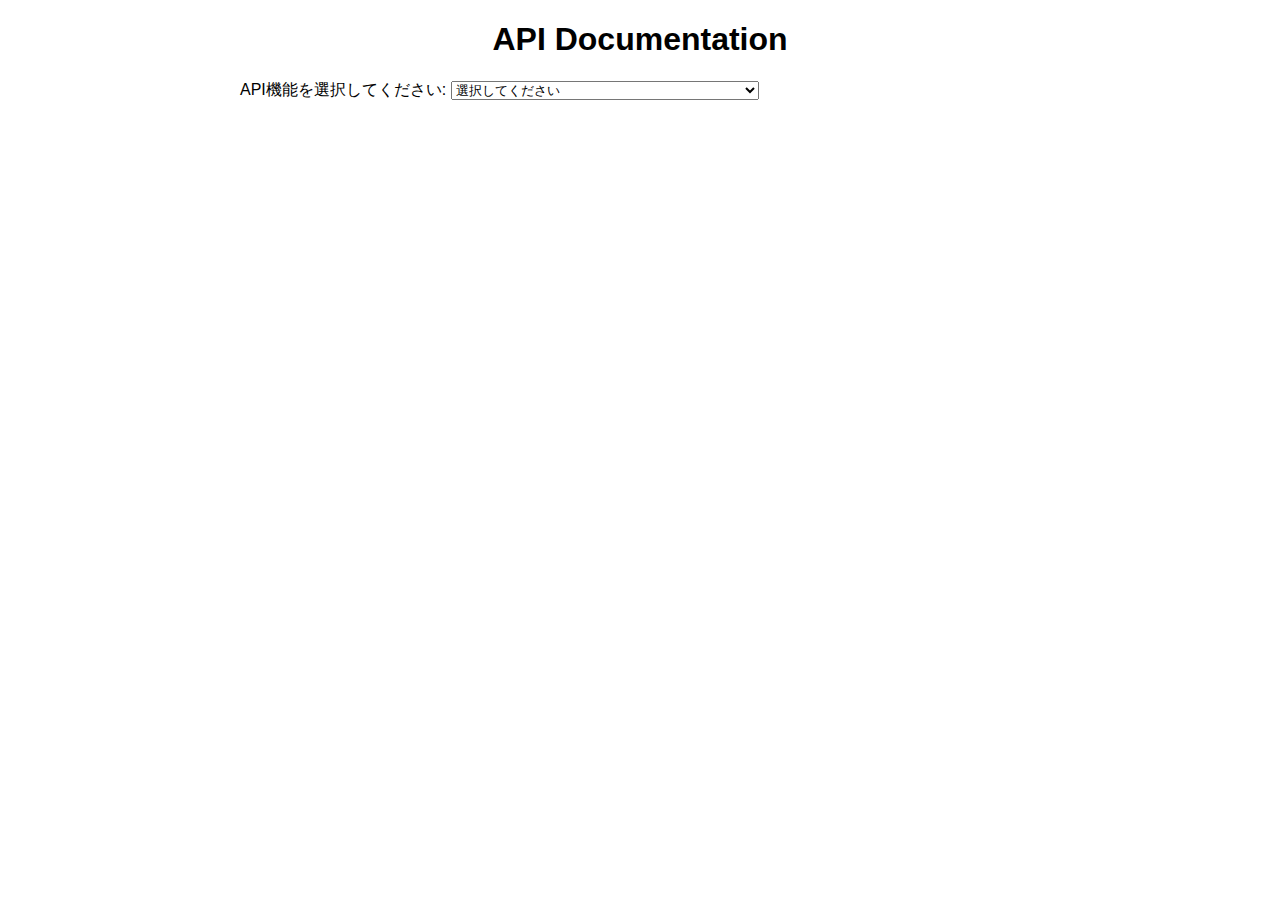
<file: index.html>
<!DOCTYPE html>
<html lang="ja">
<head>
    <meta charset="UTF-8">
    <meta name="viewport" content="width=device-width, initial-scale=1.0">
    <title>API Documentation</title>
    <style>
        body {
            font-family: Arial, sans-serif;
            margin: 20px;
        }
        header {
            text-align: center;
            margin-bottom: 20px;
        }
        .container {
            max-width: 800px;
            margin: auto;
        }
        .dropdown {
            margin-bottom: 20px;
        }
        .api-details {
            border: 1px solid #ddd;
            padding: 15px;
            border-radius: 5px;
            background-color: #f9f9f9;
            margin-bottom: 20px;
        }
        .api-details h2 {
            margin-top: 0;
        }
        .api-form {
            margin-bottom: 20px;
        }
        .api-form label {
            display: block;
            margin-bottom: 5px;
        }
        .api-form input, .api-form textarea {
            width: 100%;
            padding: 8px;
            margin-bottom: 10px;
            box-sizing: border-box;
        }
        .api-form button {
            padding: 10px 15px;
            background-color: #28a745;
            color: white;
            border: none;
            cursor: pointer;
        }
        .api-form button:disabled {
            background-color: #ccc;
        }
        .response {
            border: 1px solid #ddd;
            padding: 15px;
            border-radius: 5px;
            background-color: #f9f9f9;
        }
    </style>
</head>
<body>
    <header>
        <h1>API Documentation</h1>
    </header>
    <div class="container">
        <div class="dropdown">
            <label for="api-select">API機能を選択してください:</label>
            <select id="api-select">
                <option value="">選択してください</option>

                <option value="isCreateUser">ユーザー名が登録できるか</option>
                <option value="createUser">ユーザーを作成する</option>
                <option value="login">ユーザーの認証</option>

                <option value="getUserName">ユーザー名を所得する</option>
                <option value="updateUserInformation">ユーザーのプロフィールコメントを変更する</option>
                <option value="getUserInformation">ユーザーのプロフィールコメントを所得する</option>
                <option value="insertActivityReport">活動報告を追加する</option>
                <option value="getActivityReport">活動報告を所得する</option>

                <option value="createNovel">小説の投稿</option>
                <option value="changeNovelTitle">小説のタイトルの変更</option>
                <option value="changeNovelGenre">小説のジャンルの変更</option>
                <option value="changeNovelSummary">小説のあらすじの変更</option>
                <option value="getNovelID">小説IDを所得する</option>
                <option value="getUserNovelData">その作者の小説一覧の所得</option>
                <option value="addText">小説の話の追加</option>
                <option value="ChangeText">小説の話の編集</option>

                <option value="getGenres">ジャンル一覧</option>
                <option value="getGenreNovels">そのジャンルの本一覧</option>
                <option value="getNovelsInTitle">タイトルに含む小説のIDとtitleを所得</option>
                <option value="getNovelsInSummary">サマリーに含む小説のIDとtitleを所得</option>

                <option value="getChapterCount">小説のChapter数を所得</option>
                <option value="getNovelData">小説の情報を所得</option>
                <option value="getNovelTextData">小説のチャプターの情報の所得</option>
                <option value="getNovelTextDataAll">小説のチャプターの情報一覧の所得</option>
                <option value="getChapterText">小説のチャプターの本文を所得する</option>

                <option value="getNovelComments">小説のコメントを所得する</option>
                <option value="getChapterComments">小説のチャプターのコメントを所得する</option>
                <option value="addNovelComment">小説にコメントを追加する</option>
                <option value="addChapterComment">小説のチャプターにコメントを追加する</option>
                <option value="getNovelCommentCount">小説のコメント数を所得する</option>
                <option value="getChapterCommentSumCount">小説のチャプターのコメント数の合計を所得する</option>
            
            </select>
        </div>
        <div id="api-details" class="api-details" style="display: none;">
            <h2 id="api-title">API タイトル</h2>
            <p><strong>エンドポイント:</strong> <span id="api-endpoint"></span></p>
            <p><strong>リクエストメソッド:</strong> <span id="api-method"></span></p>
            <p><strong>パラメータ:</strong> <span id="api-parameters"></span></p>
        </div>
        <div id="api-form" class="api-form" style="display: none;">
            <form id="request-form">
                <!-- フォームフィールドは動的に追加されます -->
                <div id="form-fields"></div>
                <button type="submit">送信</button>
            </form>
        </div>
        <div id="response" class="response" style="display: none;">
            <h3>レスポンス</h3>
            <pre id="response-output"></pre>
        </div>
    </div>

    <script>
        const baseUrl = "https://novelapi.xyz:8080";
        const apiData = {
            isCreateUser: {
                title: "ユーザー名が登録できるか",
                endpoint: "/isCreateUser/{name}",
                method: "GET",
                parameters: ["name"]
            },
            createUser: {
                title: "ユーザーを作成する",
                endpoint: "/CreateUser/{name}/{password}/{email}",
                method: "GET",
                parameters: ["name", "password", "email"]
            },
            login: {
                title: "ユーザーの認証",
                endpoint: "/Login/{name}/{password}",
                method: "GET",
                parameters: ["name", "password"]
            },
            getUserName: {
                title: "ユーザー名を所得する",
                endpoint: "/GetUserName/{id}",
                method: "GET",
                parameters: ["id"]
            },
            updateUserInformation: {
                title: "ユーザーのプロフィールコメントを変更する",
                endpoint: "/UpdateUserInformation",
                method: "POST",
                parameters: ["name", "password", "comment"]
            },
            getUserInformation: {
                title: "ユーザーのプロフィールコメントを所得する",
                endpoint: "/GetUserInformation/{name}",
                method: "GET",
                parameters: ["name"]
            },
            insertActivityReport: {
                title: "ユーザーの活動報告を追加する",
                endpoint: "/InsertActivityReport",
                method: "POST",
                parameters: ["name", "password", "text"]
            },
            getActivityReport: {
                title: "ユーザーのプロフィールコメントを所得する",
                endpoint: "/GetActivityReport/{name}",
                method: "GET",
                parameters: ["name"]
            },
            createNovel: {
                title: "小説の投稿",
                endpoint: "/CreateNovel/{name}/{password}/{title}/{genre}/{summary}",
                method: "GET",
                parameters: ["name", "password", "title", "genre", "summary"]
            },
            changeNovelTitle: {
                title: "小説のタイトルの変更",
                endpoint: "/ChangeNovelTitle/{name}/{password}/{id}/{title}",
                method: "GET",
                parameters: ["name", "password", "id", "title"]
            },
            changeNovelGenre: {
                title: "小説のジャンルの変更",
                endpoint: "/ChangeNovelGenre/{name}/{password}/{id}/{genre}",
                method: "GET",
                parameters: ["name", "password", "id", "genre"]
            },
            changeNovelSummary: {
                title: "小説のあらすじの変更",
                endpoint: "/ChangeNovelSummary/{name}/{password}/{id}/{summary}",
                method: "GET",
                parameters: ["name", "password", "id", "summary"]
            },
            getNovelID: {
                title: "小説IDを所得する",
                endpoint: "/GetNovelID/{name}/{password}/{novel_title}",
                method: "GET",
                parameters: ["name", "password", "novel_title"]
            },
            getUserNovelData: {
                title: "その作者の小説一覧の所得",
                endpoint: "/GetUserNovelData/{name}",
                method: "GET",
                parameters: ["name"]
            },
            addText: {
                title: "小説の話の追加",
                endpoint: "/AddText",
                method: "POST",
                parameters: ["name", "password", "novel_id", "title", "text"]
            },
            ChangeText: {
                title: "小説の話の編集",
                endpoint: "/ChangeText",
                method: "POST",
                parameters: ["name", "password", "novel_id", "chapter", "title", "text"]
            },
            getGenres: {
                title: "ジャンル一覧",
                endpoint: "/GetGenres",
                method: "GET",
                parameters: [],
            },
            getGenreNovels: {
                title: "そのジャンルの本一覧",
                endpoint: "/GetGenreNovels/{genre}",
                method: "GET",
                parameters: ["genre"]
            },
            getNovelsInTitle: {
                title: "タイトルに含む小説のIDとtitleを所得",
                endpoint: "/GetNovelisTitleinTitle/{title}",
                method: "GET",
                parameters: ["title"]
            },
            getNovelsInSummary: {
                title: "サマリーに含む小説のIDとtitleを所得",
                endpoint: "/GetNovelisSummaryinSummary/{summary}",
                method: "GET",
                parameters: ["summary"]
            },
            getChapterCount: {
                title: "小説のChapter数を所得",
                endpoint: "/GetChapterCount/{novel_id}",
                method: "GET",
                parameters: ["novel_id"]
            },
            getNovelData: {
                title: "小説の情報を所得",
                endpoint: "/GetNovelData/{novel_id}",
                method: "GET",
                parameters: ["novel_id"]
            },
            getNovelTextData: {
                title: "小説のチャプターの情報の所得",
                endpoint: "/GetNovelTextData/{novel_id}/{chapter}",
                method: "GET",
                parameters: ["novel_id","chapter"]
            },
            getNovelTextDataAll: {
                title: "小説のチャプターの情報の一覧の所得",
                endpoint: "/GetNovelTextData/{novel_id}/all",
                method: "GET",
                parameters: ["novel_id"]
            },
            getChapterText: {
                title: "小説のチャプターの本文を所得する",
                endpoint: "/GetNovelText/{novel_id}/{chapter}",
                method: "GET",
                parameters: ["novel_id", "chapter"]
            },
            getNovelComments: {
                title: "小説のコメントを所得する",
                endpoint: "/GetNovelComments/{novel_id}",
                method: "GET",
                parameters: ["novel_id"]
            },
            getChapterComments: {
                title: "小説のチャプターのコメントを所得する",
                endpoint: "/GetChapterComments/{novel_id}/{chapter}",
                method: "GET",
                parameters: ["novel_id", "chapter"]
            },
            addNovelComment: {
                title: "小説にコメントを追加する",
                endpoint: "/AddNovelComment",
                method: "POST",
                parameters: ["name", "password", "novel_id", "comment"]
            },
            addChapterComment: {
                title: "小説のチャプターにコメントを追加する",
                endpoint: "/AddChapterComment",
                method: "POST",
                parameters: ["name", "password", "novel_id", "chapter", "comment"]
            },
            getNovelCommentCount: {
                title: "小説のコメント数を所得する",
                endpoint: "/GetNovelCommentCount/{novel_id}",
                method: "GET",
                parameters: ["novel_id"]
            },
            getChapterCommentSumCount: {
                title: "小説のチャプターのコメント数の合計を所得する",
                endpoint: "/GetChapterCommentSumCount/{novel_id}",
                method: "GET",
                parameters: ["novel_id"]
            }
        };

        function replaceUrlPlaceholders(url, params) {
            for (const key in params) {
                url = url.replace(`{${key}}`, encodeURIComponent(params[key]));
            }
            return url;
        }

        document.getElementById('api-select').addEventListener('change', function() {
            const selectedFeature = this.value;
            const detailsDiv = document.getElementById('api-details');
            const formDiv = document.getElementById('api-form');
            const formFieldsDiv = document.getElementById('form-fields');
            
            if (selectedFeature) {
                const feature = apiData[selectedFeature];
                document.getElementById('api-title').textContent = feature.title;
                document.getElementById('api-endpoint').textContent = feature.endpoint;
                document.getElementById('api-method').textContent = feature.method;
                document.getElementById('api-parameters').textContent = feature.parameters.join(', ');
                                
                // フォームフィールドをクリア
                formFieldsDiv.innerHTML = '';
                feature.parameters.forEach(param => {
                    const label = document.createElement('label');
                    label.setAttribute('for', param);
                    label.textContent = param;
                    const input = document.createElement('input');
                    input.setAttribute('type', 'text');
                    input.setAttribute('id', param);
                    input.setAttribute('name', param);
                    formFieldsDiv.appendChild(label);
                    formFieldsDiv.appendChild(input);
                });

                detailsDiv.style.display = 'block';
                formDiv.style.display = 'block';
                responseDiv.style.display = 'none';  // 隠す
            } else {
                detailsDiv.style.display = 'none';
                formDiv.style.display = 'none';
                responseDiv.style.display = 'none';  // 隠す
            }
        });

        document.getElementById('request-form').addEventListener('submit', function(event) {
            event.preventDefault();
            const selectedFeature = document.getElementById('api-select').value;
            const feature = apiData[selectedFeature];
            const formData = new FormData(event.target);
            const params = {};
            formData.forEach((value, key) => {
                params[key] = value;
            });

            let url = baseUrl + feature.endpoint;
            url = replaceUrlPlaceholders(url, params);

            let fetchOptions = { method: feature.method };

            if (feature.method === 'GET') {
                const urlParams = new URLSearchParams(params).toString();
                fetchOptions.headers = { 'Content-Type': 'application/json' };
                fetch(url + '?' + urlParams, fetchOptions)
                    .then(response => response.json())
                    .then(data => {
                        document.getElementById('response-output').textContent = JSON.stringify(data, null, 2);
                        document.getElementById('response').style.display = 'block';
                    })
                    .catch(error => {
                        document.getElementById('response-output').textContent = 'Error: ' + error;
                        document.getElementById('response').style.display = 'block';
                    });
            } else {
                fetchOptions.headers = { 'Content-Type': 'application/json' };
                fetchOptions.body = JSON.stringify(params);
                fetch(url, fetchOptions)
                    .then(response => response.json())
                    .then(data => {
                        document.getElementById('response-output').textContent = JSON.stringify(data, null, 2);
                        document.getElementById('response').style.display = 'block';
                    })
                    .catch(error => {
                        document.getElementById('response-output').textContent = 'Error: ' + error;
                        document.getElementById('response').style.display = 'block';
                    });
            }
        });
    </script>
</body>
</html>
</file>
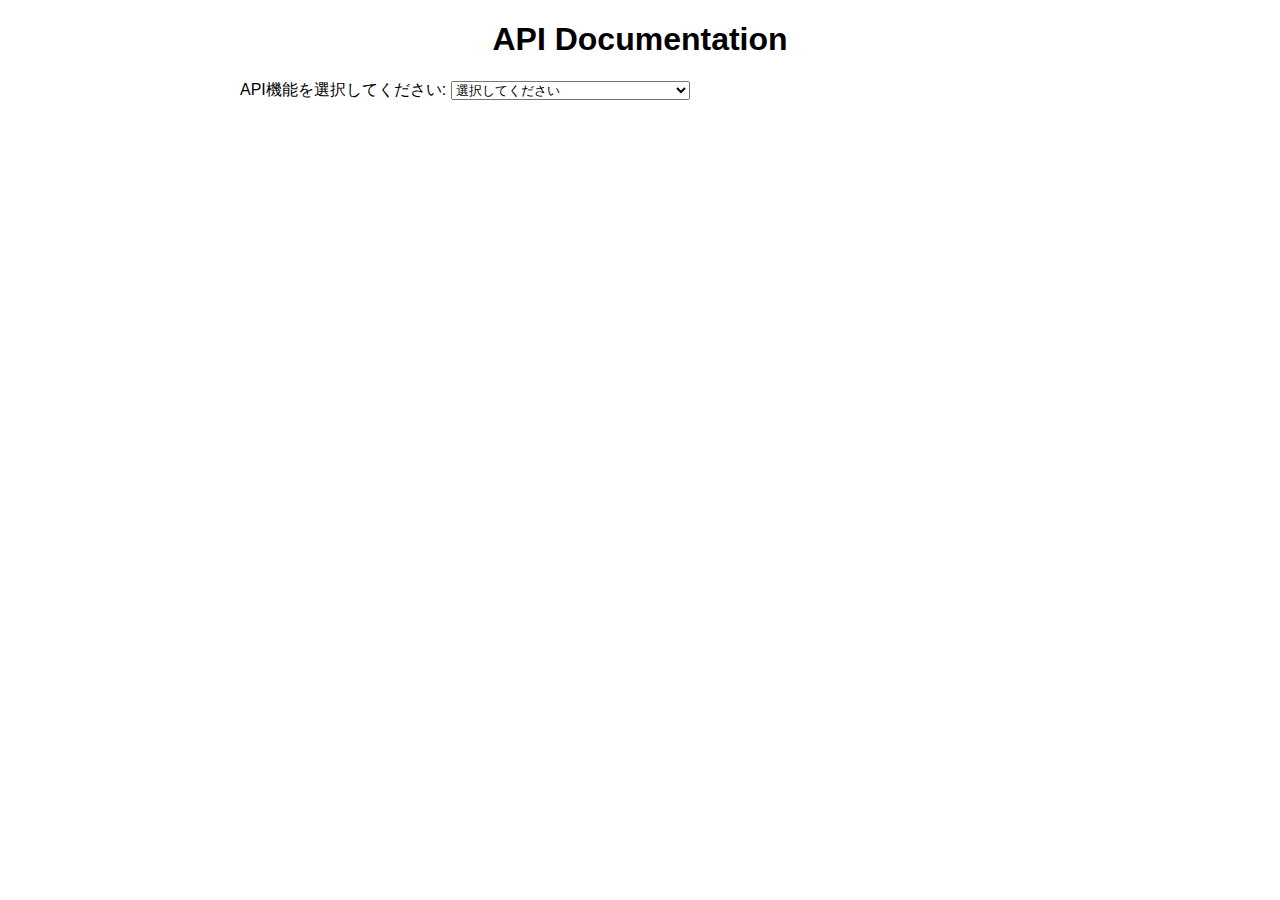
<file: html/index.html>
<!DOCTYPE html>
<html lang="ja">
<head>
    <meta charset="UTF-8">
    <meta name="viewport" content="width=device-width, initial-scale=1.0">
    <title>API Documentation</title>
    <style>
        body {
            font-family: Arial, sans-serif;
            margin: 20px;
        }
        header {
            text-align: center;
            margin-bottom: 20px;
        }
        .container {
            max-width: 800px;
            margin: auto;
        }
        .dropdown {
            margin-bottom: 20px;
        }
        .api-details {
            border: 1px solid #ddd;
            padding: 15px;
            border-radius: 5px;
            background-color: #f9f9f9;
            margin-bottom: 20px;
        }
        .api-details h2 {
            margin-top: 0;
        }
        .api-form {
            margin-bottom: 20px;
        }
        .api-form label {
            display: block;
            margin-bottom: 5px;
        }
        .api-form input, .api-form textarea {
            width: 100%;
            padding: 8px;
            margin-bottom: 10px;
            box-sizing: border-box;
        }
        .api-form button {
            padding: 10px 15px;
            background-color: #28a745;
            color: white;
            border: none;
            cursor: pointer;
        }
        .api-form button:disabled {
            background-color: #ccc;
        }
        .response {
            border: 1px solid #ddd;
            padding: 15px;
            border-radius: 5px;
            background-color: #f9f9f9;
        }
    </style>
</head>
<body>
    <header>
        <h1>API Documentation</h1>
    </header>
    <div class="container">
        <div class="dropdown">
            <label for="api-select">API機能を選択してください:</label>
            <select id="api-select">
                <option value="">選択してください</option>
                <option value="isCreateUser">ユーザー名が登録できるか</option>
                <option value="createUser">ユーザーを作成する</option>
                <option value="login">ユーザーの認証</option>
                <option value="createNovel">小説の投稿</option>
                <option value="changeNovelTitle">小説のタイトルの変更</option>
                <option value="changeNovelGenre">小説のジャンルの変更</option>
                <option value="changeNovelSummary">小説のあらすじの変更</option>
                <option value="getNovelID">小説IDを所得する</option>
                <option value="addText">小説の話の追加</option>
                <option value="getGenres">ジャンル一覧</option>
                <option value="getGenreNovels">そのジャンルの本一覧</option>
                <option value="getNovelsInTitle">タイトルに含む小説のIDとtitleを所得</option>
                <option value="getNovelsInSummary">サマリーに含む小説のIDとtitleを所得</option>
            </select>
        </div>
        <div id="api-details" class="api-details" style="display: none;">
            <h2 id="api-title">API タイトル</h2>
            <p><strong>エンドポイント:</strong> <span id="api-endpoint"></span></p>
            <p><strong>リクエストメソッド:</strong> <span id="api-method"></span></p>
            <p><strong>パラメータ:</strong> <span id="api-parameters"></span></p>
            <p><strong>レスポンス形式:</strong> <span id="api-response"></span></p>
        </div>
        <div id="api-form" class="api-form" style="display: none;">
            <form id="request-form">
                <!-- フォームフィールドは動的に追加されます -->
                <div id="form-fields"></div>
                <button type="submit">送信</button>
            </form>
        </div>
        <div id="response" class="response" style="display: none;">
            <h3>レスポンス</h3>
            <pre id="response-output"></pre>
        </div>
    </div>

    <script>
        const baseUrl = "http://novelapi.xyz:8080";
        const apiData = {
            isCreateUser: {
                title: "ユーザー名が登録できるか",
                endpoint: "/isCreateUser/{name}",
                method: "GET",
                parameters: ["name"],
                response: `{
                    "message": "Ok" (登録できる場合),
                    "message": "User name is invalid" (記号が含まれている場合),
                    "message": "User found" (すでに使用されている場合)
                }`
            },
            createUser: {
                title: "ユーザーを作成する",
                endpoint: "/CreateUser/{name}/{password}/{email}",
                method: "GET",
                parameters: ["name", "password", "email"],
                response: `{
                    "message": "User created" (成功),
                    "message": "Email is invalid" (Emailが正しくない場合),
                    "message": "User already" (登録に失敗)
                }`
            },
            login: {
                title: "ユーザーの認証",
                endpoint: "/Login/{name}/{password}",
                method: "GET",
                parameters: ["name", "password"],
                response: `{
                    "message": "Login success" (成功),
                    "message": "Login failed" (失敗)
                }`
            },
            createNovel: {
                title: "小説の投稿",
                endpoint: "/CreateNovel/{name}/{password}/{title}/{genre}/{summary}",
                method: "GET",
                parameters: ["name", "password", "title", "genre", "summary"],
                response: `{
                    "message": "Novel created" (成功),
                    "message": "Novel not created" (失敗)
                }`
            },
            changeNovelTitle: {
                title: "小説のタイトルの変更",
                endpoint: "/ChangeNovelTitle/{name}/{password}/{id}/{title}",
                method: "GET",
                parameters: ["name", "password", "id", "title"],
                response: `{
                    "message": "Title changed" (成功),
                    "message": "Title not changed" (失敗)
                }`
            },
            changeNovelGenre: {
                title: "小説のジャンルの変更",
                endpoint: "/ChangeNovelGenre/{name}/{password}/{id}/{genre}",
                method: "GET",
                parameters: ["name", "password", "id", "genre"],
                response: `{
                    "message": "Genre changed" (成功),
                    "message": "Genre not changed" (失敗)
                }`
            },
            changeNovelSummary: {
                title: "小説のあらすじの変更",
                endpoint: "/ChangeNovelSummary/{name}/{password}/{id}/{summary}",
                method: "GET",
                parameters: ["name", "password", "id", "summary"],
                response: `{
                    "message": "Summary changed" (成功),
                    "message": "Summary not changed" (失敗)
                }`
            },
            getNovelID: {
                title: "小説IDを所得する",
                endpoint: "/GetNovelID/{name}/{password}/{novel_title}",
                method: "GET",
                parameters: ["name", "password", "novel_title"],
                response: `{
                    "message": "Novel not found" (見つからない場合),
                    "novel_id": novel_id (見つかった場合)
                }`
            },
            addText: {
                title: "小説の話の追加",
                endpoint: "/AddText",
                method: "POST",
                parameters: ["name", "password", "novel_id", "title", "text"],
                response: `{
                    "message": "Text added" (成功),
                    "message": "Text not added" (失敗)
                }`
            },
            getGenres: {
                title: "ジャンル一覧",
                endpoint: "/getGenres",
                method: "GET",
                parameters: [],
                response: `[
                    [2,"ジャンル２",2],
                    [3,"ジャンル３",2],
                    [1,"ジャンル１",1],
                    [4,"ジャンル４",1]
                ]`
            },
            getGenreNovels: {
                title: "そのジャンルの本一覧",
                endpoint: "/getGenreNovels/{genre}",
                method: "GET",
                parameters: ["genre"],
                response: `[
                    {"novel_id":1,"title":"テスト投稿"}
                ]`
            },
            getNovelsInTitle: {
                title: "タイトルに含む小説のIDとtitleを所得",
                endpoint: "/getNovelisTitleinTitle/{title}",
                method: "GET",
                parameters: ["title"],
                response: `[
                    {"novel_id":2,"title":"asdf"},
                    {"novel_id":6,"title":"asdfasdf"}
                ]`
            },
            getNovelsInSummary: {
                title: "サマリーに含む小説のIDとtitleを所得",
                endpoint: "/getNovelisSummaryinSummary/{summary}",
                method: "GET",
                parameters: ["summary"],
                response: `[
                    {"novel_id":2,"title":"asdf"},
                    {"novel_id":6,"title":"asdfasdf"}
                ]`
            }
        };

        function replaceUrlPlaceholders(url, params) {
            for (const key in params) {
                url = url.replace(`{${key}}`, encodeURIComponent(params[key]));
            }
            return url;
        }

        document.getElementById('api-select').addEventListener('change', function() {
            const selectedFeature = this.value;
            const detailsDiv = document.getElementById('api-details');
            const formDiv = document.getElementById('api-form');
            const formFieldsDiv = document.getElementById('form-fields');
            const responseDiv = document.getElementById('response');
            
            if (selectedFeature) {
                const feature = apiData[selectedFeature];
                document.getElementById('api-title').textContent = feature.title;
                document.getElementById('api-endpoint').textContent = feature.endpoint;
                document.getElementById('api-method').textContent = feature.method;
                document.getElementById('api-parameters').textContent = feature.parameters.join(', ');
                document.getElementById('api-response').textContent = feature.response;
                
                // フォームフィールドをクリア
                formFieldsDiv.innerHTML = '';
                feature.parameters.forEach(param => {
                    const label = document.createElement('label');
                    label.setAttribute('for', param);
                    label.textContent = param;
                    const input = document.createElement('input');
                    input.setAttribute('type', 'text');
                    input.setAttribute('id', param);
                    input.setAttribute('name', param);
                    formFieldsDiv.appendChild(label);
                    formFieldsDiv.appendChild(input);
                });

                detailsDiv.style.display = 'block';
                formDiv.style.display = 'block';
                responseDiv.style.display = 'none';  // 隠す
            } else {
                detailsDiv.style.display = 'none';
                formDiv.style.display = 'none';
                responseDiv.style.display = 'none';  // 隠す
            }
        });

        document.getElementById('request-form').addEventListener('submit', function(event) {
            event.preventDefault();
            const selectedFeature = document.getElementById('api-select').value;
            const feature = apiData[selectedFeature];
            const formData = new FormData(event.target);
            const params = {};
            formData.forEach((value, key) => {
                params[key] = value;
            });

            let url = baseUrl + feature.endpoint;
            url = replaceUrlPlaceholders(url, params);

            let fetchOptions = { method: feature.method };

            if (feature.method === 'GET') {
                const urlParams = new URLSearchParams(params).toString();
                fetchOptions.headers = { 'Content-Type': 'application/json' };
                fetch(url + '?' + urlParams, fetchOptions)
                    .then(response => response.json())
                    .then(data => {
                        document.getElementById('response-output').textContent = JSON.stringify(data, null, 2);
                        document.getElementById('response').style.display = 'block';
                    })
                    .catch(error => {
                        document.getElementById('response-output').textContent = 'Error: ' + error;
                        document.getElementById('response').style.display = 'block';
                    });
            } else {
                fetchOptions.headers = { 'Content-Type': 'application/json' };
                fetchOptions.body = JSON.stringify(params);
                fetch(url, fetchOptions)
                    .then(response => response.json())
                    .then(data => {
                        document.getElementById('response-output').textContent = JSON.stringify(data, null, 2);
                        document.getElementById('response').style.display = 'block';
                    })
                    .catch(error => {
                        document.getElementById('response-output').textContent = 'Error: ' + error;
                        document.getElementById('response').style.display = 'block';
                    });
            }
        });
    </script>
</body>
</html>
</file>
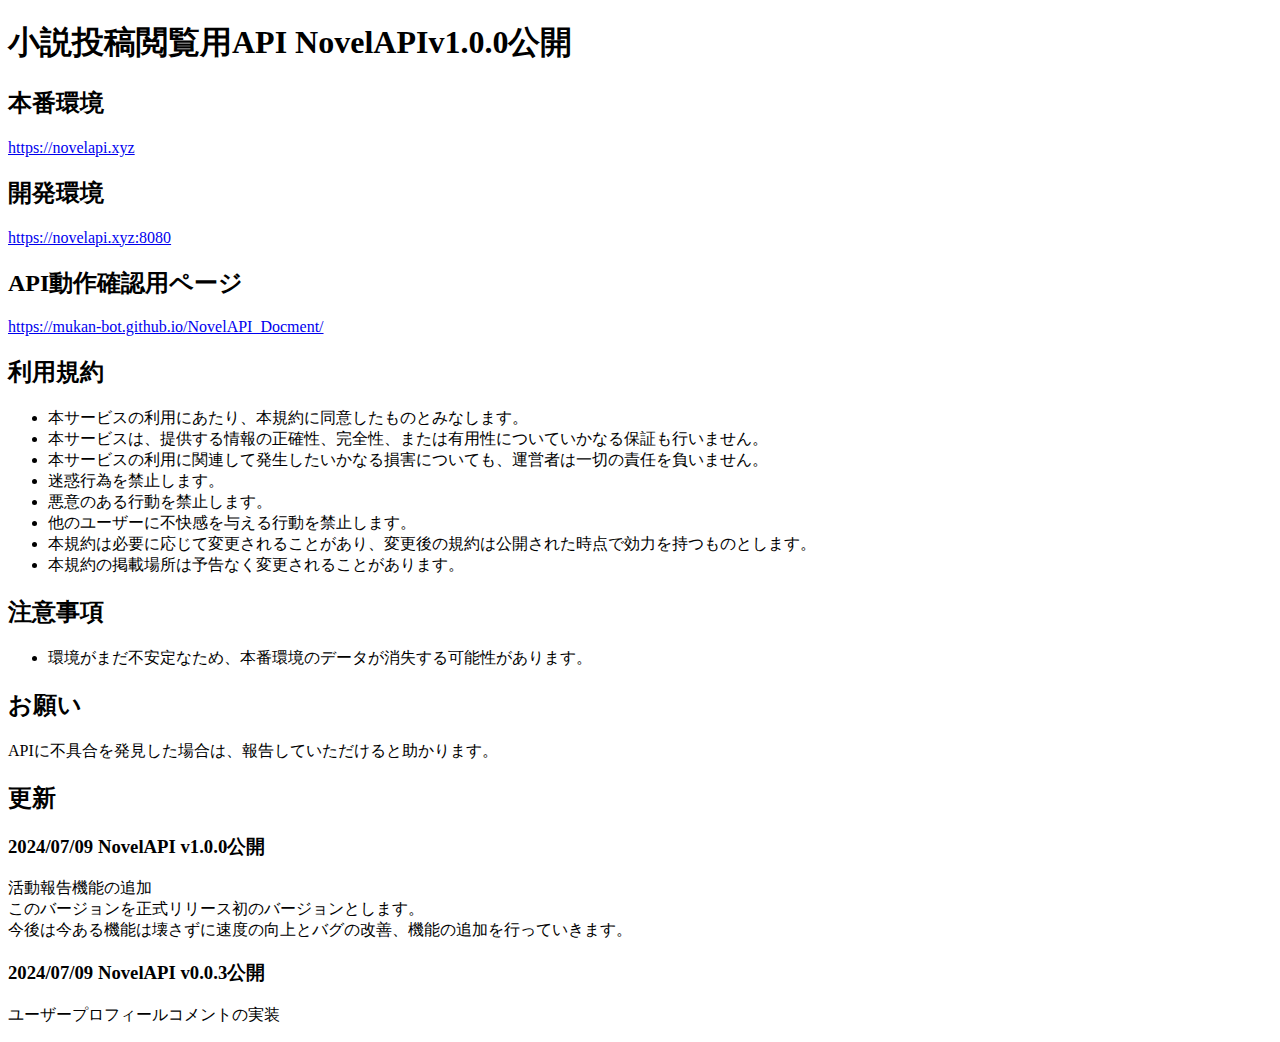
<file: ReadMe.html>
<!DOCTYPE html>
<html lang="ja">
<head>
    <meta charset="UTF-8">
    <meta name="viewport" content="width=device-width, initial-scale=1.0">
    <meta name="description" content="NovelAPI v0.01 - 小説投稿閲覧用APIの本番環境と開発環境へのアクセス、API動作確認ページ、NovelAPIの利用規約、注意事項など。小説管理と閲覧をサポートするAPIサービスのReadMeです。">
    <title>NovelAPI v1.0.0</title>
</head>
<body>
    <h1>小説投稿閲覧用API NovelAPIv1.0.0公開</h1>

    <h2>本番環境</h2>
    <p><a href="https://novelapi.xyz">https://novelapi.xyz</a></p>

    <h2>開発環境</h2>
    <p><a href="https://novelapi.xyz:8080">https://novelapi.xyz:8080</a></p>

    <h2>API動作確認用ページ</h2>
    <p><a href="https://mukan-bot.github.io/NovelAPI_Docment/">https://mukan-bot.github.io/NovelAPI_Docment/</a></p>

    <h2>利用規約</h2>
    <ul>
        <li>本サービスの利用にあたり、本規約に同意したものとみなします。</li>
        <li>本サービスは、提供する情報の正確性、完全性、または有用性についていかなる保証も行いません。</li>
        <li>本サービスの利用に関連して発生したいかなる損害についても、運営者は一切の責任を負いません。</li>
        <li>迷惑行為を禁止します。</li>
        <li>悪意のある行動を禁止します。</li>
        <li>他のユーザーに不快感を与える行動を禁止します。</li>
        <li>本規約は必要に応じて変更されることがあり、変更後の規約は公開された時点で効力を持つものとします。</li>
        <li>本規約の掲載場所は予告なく変更されることがあります。</li>
    </ul>

    <h2>注意事項</h2>
    <ul>
        <li>環境がまだ不安定なため、本番環境のデータが消失する可能性があります。</li>
    </ul>

    <h2>お願い</h2>
    <p>APIに不具合を発見した場合は、報告していただけると助かります。</p>

    <h2>更新</h2>

    <p>
        <h3>2024/07/09 NovelAPI v1.0.0公開</h3>
        活動報告機能の追加<br>
        このバージョンを正式リリース初のバージョンとします。<br>
        今後は今ある機能は壊さずに速度の向上とバグの改善、機能の追加を行っていきます。<br>

    </p>
    <p>
        <h3>2024/07/09 NovelAPI v0.0.3公開</h3>
        ユーザープロフィールコメントの実装<br>

    </p>

</body>
</html>
</file>
